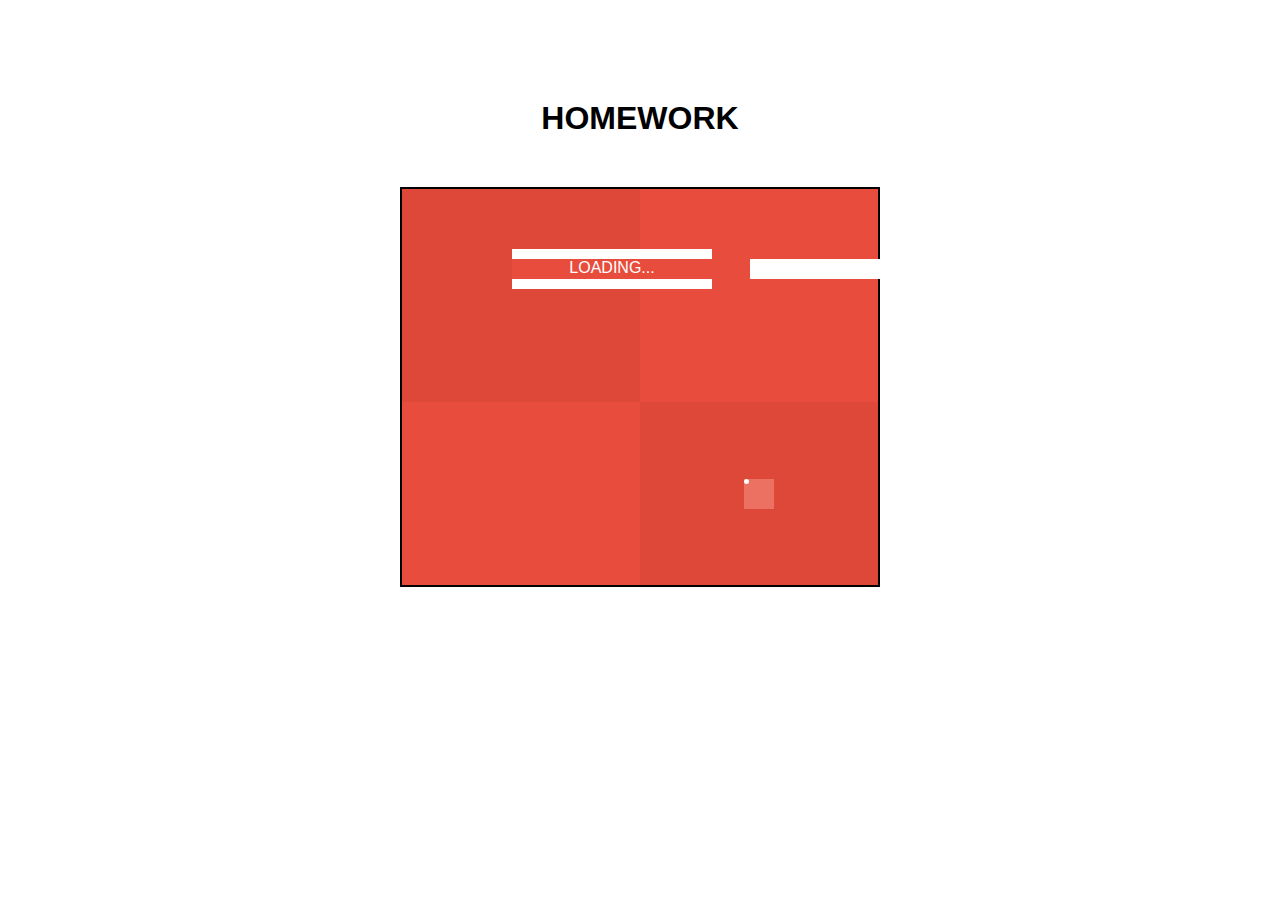
<file: Homework - Animations/index.html>
<!DOCTYPE html>
<html lang="en">
  <head>
    <meta charset="UTF-8" />
    <meta name="viewport" content="width=device-width, initial-scale=1.0" />
    <title>Animations</title>
    <link rel="stylesheet" href="app.css" />
  </head>
  <body>
    <main>
      <section class="homework">
        <div><h1>HOMEWORK</h1></div>
        <div class="animation">
          <div class="loading-one">
            <div class="loading-bar-one"></div>
            <div class="text-one">LOADING...</div>
          </div>
          <div class="loading-two">
            <div class="loading-bar-two"></div>
            <div class="text-two">LOADING...</div>
          </div>
          <div class="loading-two"></div>
          <div class="loading-one1">
            <div class="square">
              <div class="moving-circle"></div>
            </div>
          </div>
        </div>
      </section>
    </main>
  </body>
</html>
</file>
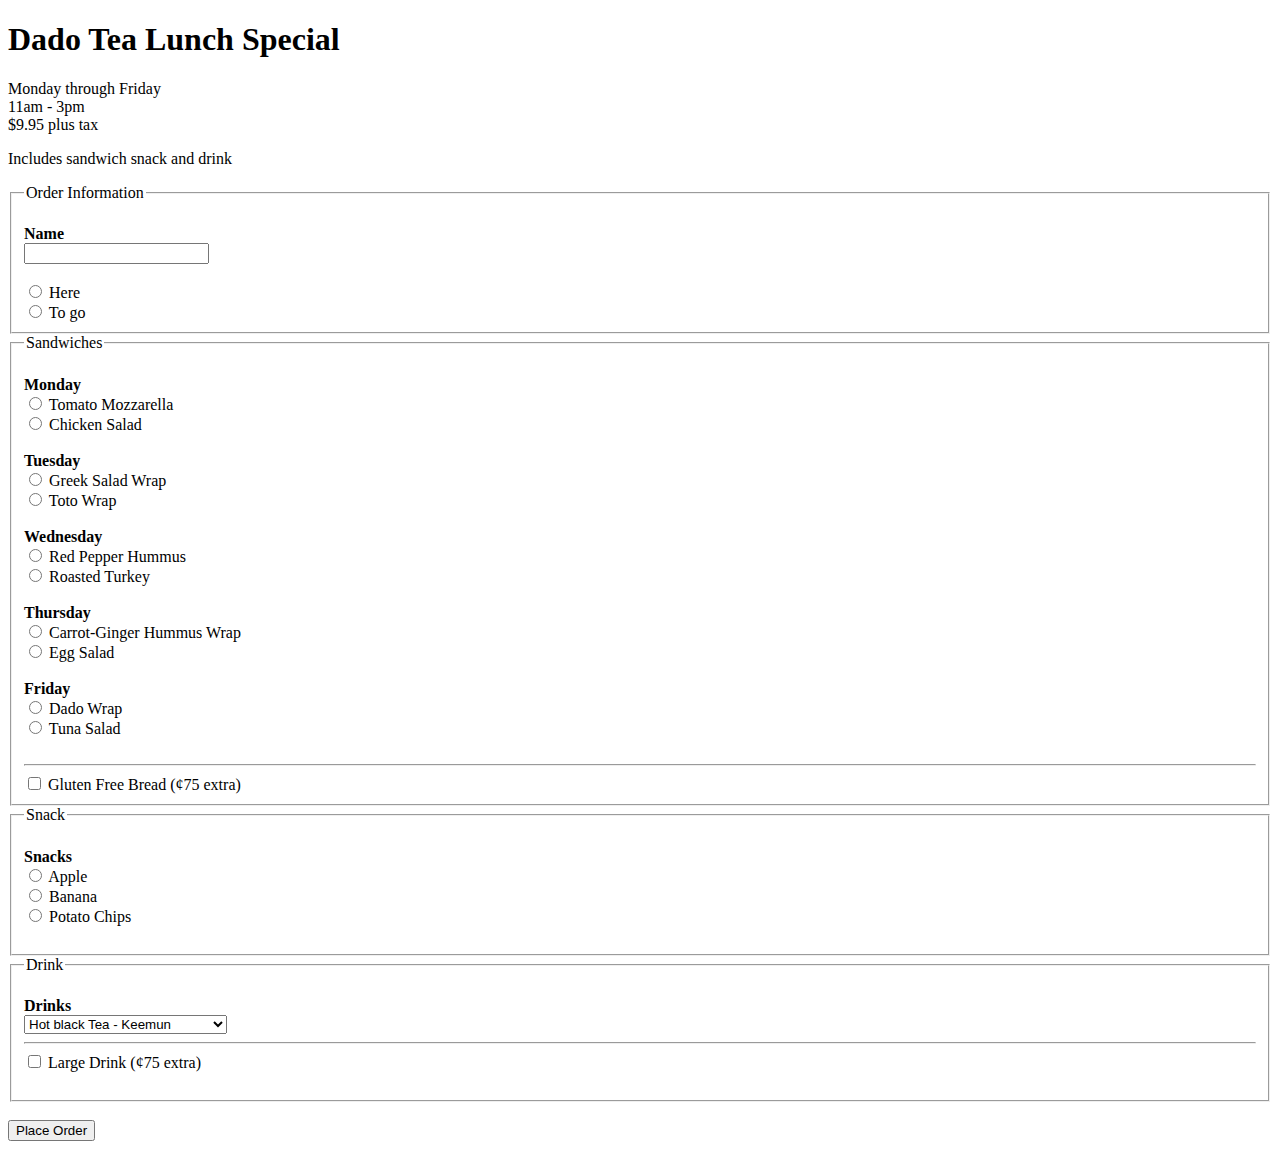
<file: Homework - Forms/index.html>
<!DOCTYPE html>
<html lang="en">
  <head>
    <meta charset="UTF-8" />
    <meta name="viewport" content="width=device-width, initial-scale=1.0" />
    <title>Food Menu</title>
  </head>
  <body>
    <header>
      <h1>Dado Tea Lunch Special</h1>
    </header>
    <main>
      <section>
        <p>
          Monday through Friday
          <br />
          11am - 3pm
          <br />
          $9.95 plus tax
        </p>

        <p>Includes sandwich snack and drink</p>
      </section>
      <section>
        <form action="#">
          <fieldset>
            <legend>Order Information</legend>
            <br />
            <label for="name"><strong>Name</strong></label>
            <br />
            <input type="text" name="name" id="name" />
            <br /><br />
            <input type="radio" name="name" value="here" id="here" />
            <label for="here">Here</label>
            <br />
            <input type="radio" name="name" value="togo" id="togo" />
            <label for="togo">To go</label>
          </fieldset>

          <fieldset>
            <legend>Sandwiches</legend>
            <br />
            <label for="monday"><strong>Monday</strong></label>
            <br />
            <input
              type="radio"
              name="monday"
              value="mozzarella"
              id="mozzarella"
            />
            <label for="mozzarella">Tomato Mozzarella</label>
            <br />
            <input type="radio" name="monday" value="chicken" id="chicken" />
            <label for="chicken">Chicken Salad</label>
            <br /><br />

            <label for="tuesday"><strong>Tuesday</strong></label>
            <br />
            <input
              type="radio"
              name="tuesday"
              value="greekwrap"
              id="greekwrap"
            />
            <label for="greekwrap">Greek Salad Wrap</label>
            <br />
            <input type="radio" name="tuesday" value="toto" id="toto" />
            <label for="toto">Toto Wrap</label>
            <br /><br />

            <label for="wednesday"><strong>Wednesday</strong></label>
            <br />
            <input type="radio" name="wednesday" value="hummus" id="hummus" />
            <label for="hummus">Red Pepper Hummus</label>
            <br />
            <input type="radio" name="wednesday" value="turkey" id="turkey" />
            <label for="turkey">Roasted Turkey</label>
            <br /><br />

            <label for="thursday"><strong>Thursday</strong></label>
            <br />
            <input
              type="radio"
              name="thursday"
              value="hummuswrap"
              id="hummuswrap"
            />
            <label for="hummuswrap">Carrot-Ginger Hummus Wrap</label>
            <br />
            <input
              type="radio"
              name="thursday"
              value="eggsalad"
              id="eggsalad"
            />
            <label for="eggsalad">Egg Salad</label>
            <br /><br />

            <label for="friday"><strong>Friday</strong></label>
            <br />
            <input type="radio" name="friday" value="dadowrap" id="dadowrap" />
            <label for="dadowrap">Dado Wrap</label>
            <br />
            <input
              type="radio"
              name="friday"
              value="tunasalad"
              id="tunasalad"
            />
            <label for="tunasalad">Tuna Salad</label>
            <br /><br />
            <hr />
            <input type="checkbox" name="bread" value="bread" id="bread" />
            <label for="bread">Gluten Free Bread (¢75 extra)</label>
          </fieldset>

          <fieldset>
            <legend>Snack</legend>
            <br />
            <label for="snacks"><strong>Snacks</strong></label>
            <br />
            <input type="radio" name="snacks" value="apple" id="apple" />
            <label for="apple">Apple</label>
            <br />
            <input type="radio" name="snacks" value="banana" id="banana" />
            <label for="banana">Banana</label>
            <br />
            <input type="radio" name="snacks" value="chips" id="chips" />
            <label for="chips">Potato Chips</label>
            <br /><br />
          </fieldset>

          <fieldset>
            <legend>Drink</legend>
            <br />
            <label for="drinks"><strong>Drinks</strong></label>
            <br />
            <select name="drinks" id="drinks">
              <option value="keemun" selected>Hot black Tea - Keemun</option>
              <option value="coffee">Coffee or Iced Coffee</option>
              <option value="peppermint">Organic Peppermint</option>
              <option value="greentea">Hot or Iced Sencha Green Tea</option>
              <option value="blacktea">Hot or Iced Keemun Black Tea</option>
            </select>
            <br />
            <hr />
            <input type="checkbox" name="large" value="large" id="large" />
            <label for="large">Large Drink (¢75 extra)</label>
            <br /><br />
          </fieldset>
          <br />
          <button type="submit">Place Order</button>
        </form>
      </section>
    </main>
  </body>
</html>
</file>
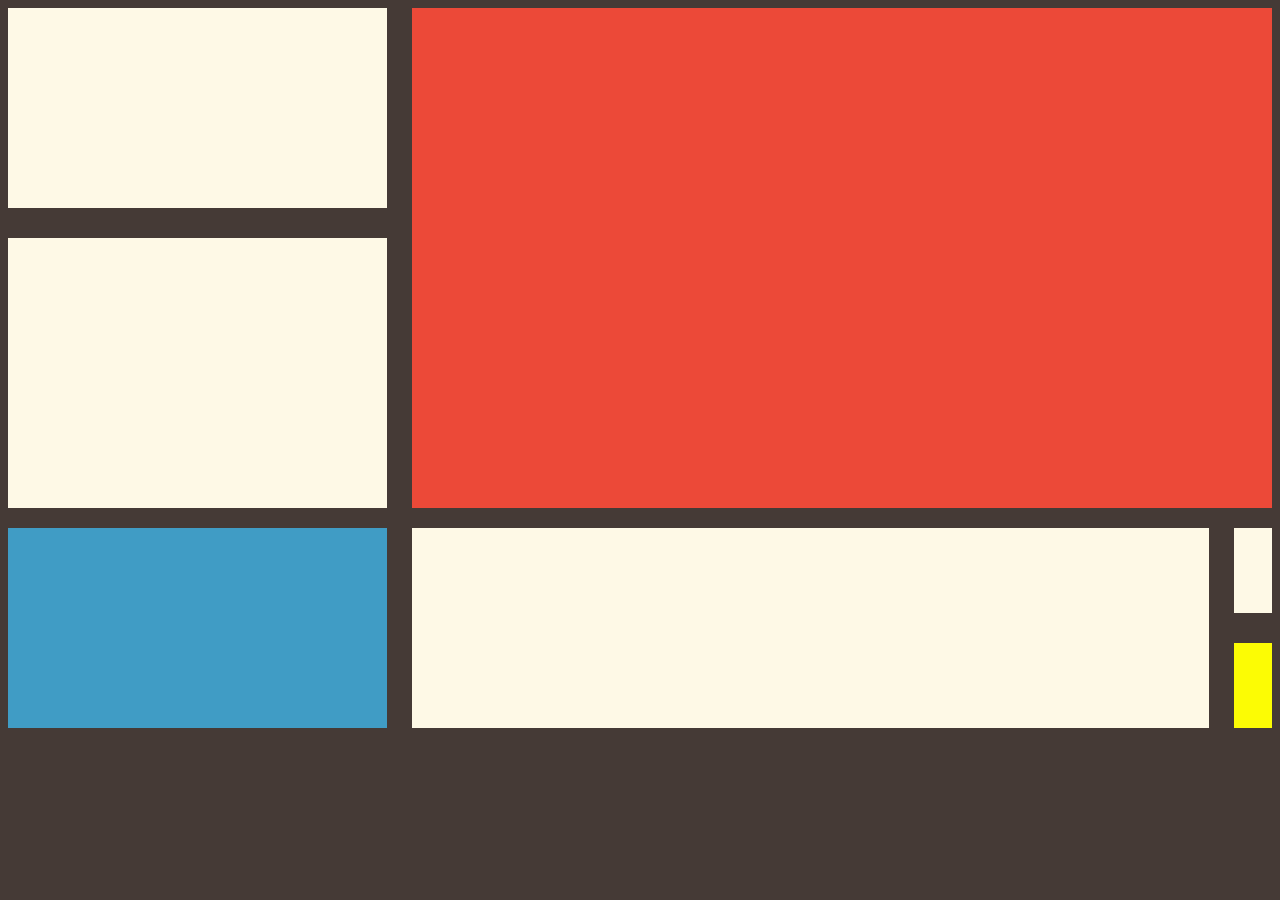
<file: Homework - Positioning/index.html>
<!DOCTYPE html>
<html lang="en">
  <head>
    <meta charset="UTF-8" />
    <meta name="viewport" content="width=device-width, initial-scale=1.0" />
    <title>Exercise</title>
    <link rel="stylesheet" href="app.css" />
  </head>
  <body>
    <div class="div_one"></div>
    <div class="div_two"></div>
    <div class="div_three"></div>
    <div class="div_four"></div>
    <div class="div_five"></div>
    <div class="div_six"></div>
    <div class="div_seven"></div>
    <!-- <header>HEADER</header>
    <nav>NAVIGATION</nav>
    <main>
      <aside class="menu">MENU</aside>
      <section class="content">CONTENT</section>
    </main>
    <footer>FOOTER</footer> -->
  </body>
</html>
</file>
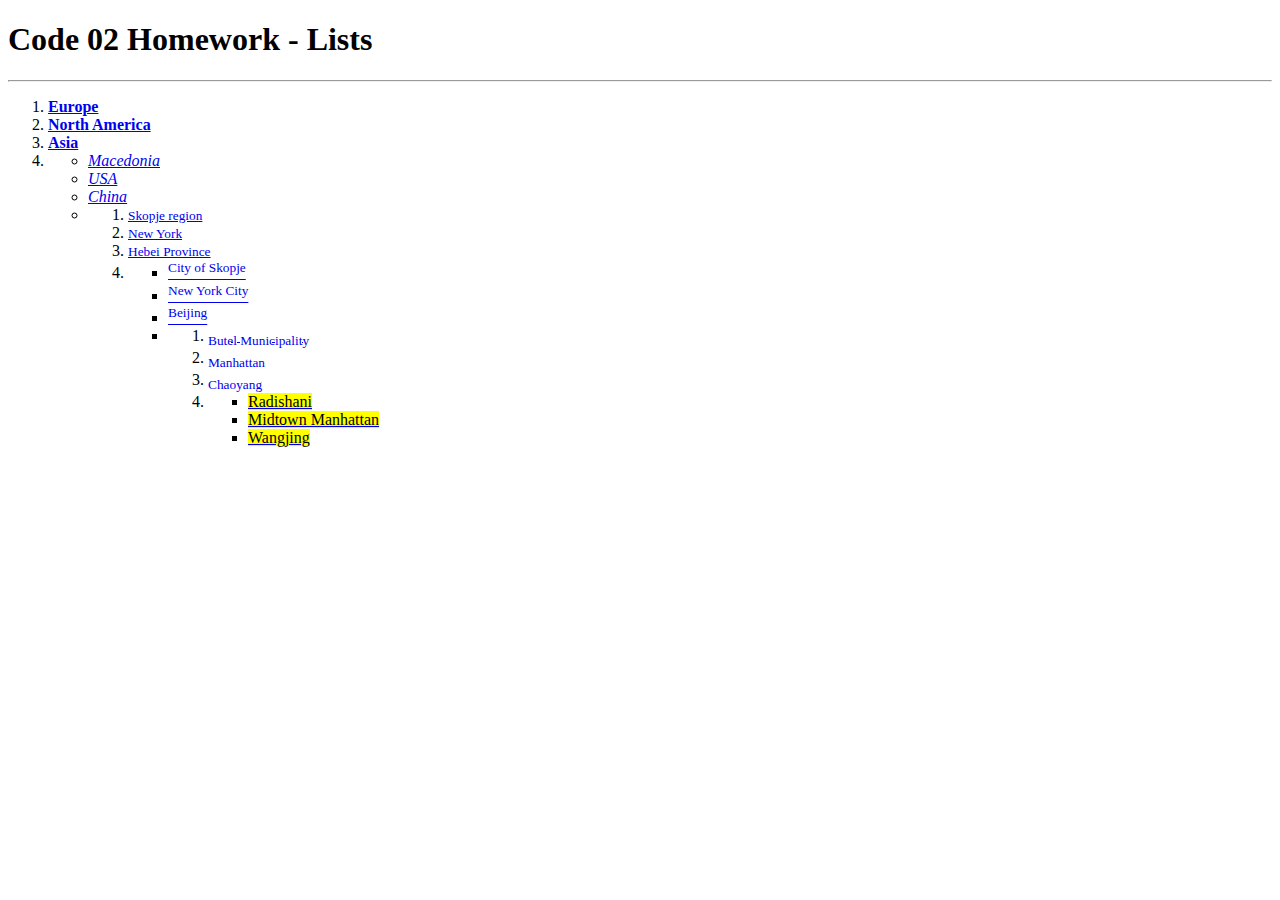
<file: Homework - Lists/Class-02-Homework.html>
<!DOCTYPE html>
<html lang="en">
<head>
    <meta charset="UTF-8">
    <meta name="viewport" content="width=device-width, initial-scale=1.0">
    <title>Code02 Homework</title>
</head>
<body>
    <h1>Code 02 Homework - Lists</h1>
   <hr>
    <ol>
        <li><a href="https://en.wikipedia.org/wiki/Europe"><strong>Europe</strong></a></li>
        <li><a href="https://en.wikipedia.org/wiki/North_America"><strong>North America</strong></a></li>
        <li><a href="https://en.wikipedia.org/wiki/Asia"><strong>Asia</strong></a></li>
        <li>
            <ul>
                <li><a href="https://en.wikipedia.org/wiki/North_Macedonia"><em>Macedonia</em></a></li>
                <li><a href="https://en.wikipedia.org/wiki/United_States"><em>USA</em></a></li>
                <li><a href="https://en.wikipedia.org/wiki/China"><em>China</em></a></li>
                <li>
                    <ol>
                        <li><a href="https://en.wikipedia.org/wiki/Skopje_Statistical_Region"><small>Skopje region</small></a></li>
                        <li><a href="https://en.wikipedia.org/wiki/New_York_(state)"><small>New York</small></a></li>
                        <li><a href="https://en.wikipedia.org/wiki/Hebei"><small>Hebei Province</small></a></li>
                        <li>
                            <ul>
                                <li><a href="https://en.wikipedia.org/wiki/Skopje"><sup>City of Skopje</sup></a></li>
                                <li><a href="https://en.wikipedia.org/wiki/New_York_City"><sup>New York City</sup></a></li>
                                <li><a href="https://en.wikipedia.org/wiki/Beijing"><sup>Beijing</sup></a></li>
                                <li>
                                    <ol>
                                        <li><a href="https://en.wikipedia.org/wiki/Butel_Municipality"><sub>Butel Municipality                                        </sub></a></li>
                                        <li><a href="https://en.wikipedia.org/wiki/Manhattan"><sub>Manhattan</sub></a></li>
                                        <li><a href="https://en.wikipedia.org/wiki/Chaoyang,_Beijing"><sub>Chaoyang</sub></a></li>
                                        <li>
                                            <ul>
                                                <li><a href="https://mk.wikipedia.org/wiki/%D0%A0%D0%B0%D0%B4%D0%B8%D1%88%D0%B0%D0%BD%D0%B8"><mark>Radishani</mark></a></li>
                                                <li><a href="https://en.wikipedia.org/wiki/Midtown_Manhattan"><mark>Midtown Manhattan</mark>
                                                </a></li>
                                                <li><a href="https://en.wikipedia.org/wiki/Wangjing_(Beijing)"><mark>Wangjing</mark></a></li>
                                            </ul>
                                        </li>
                                    </ol>
                                </li>
                            </ul>
                        </li>
                    </ol>
                </li>
            </ul>
        </li>
    </ol>    
</body>
</html>
</file>
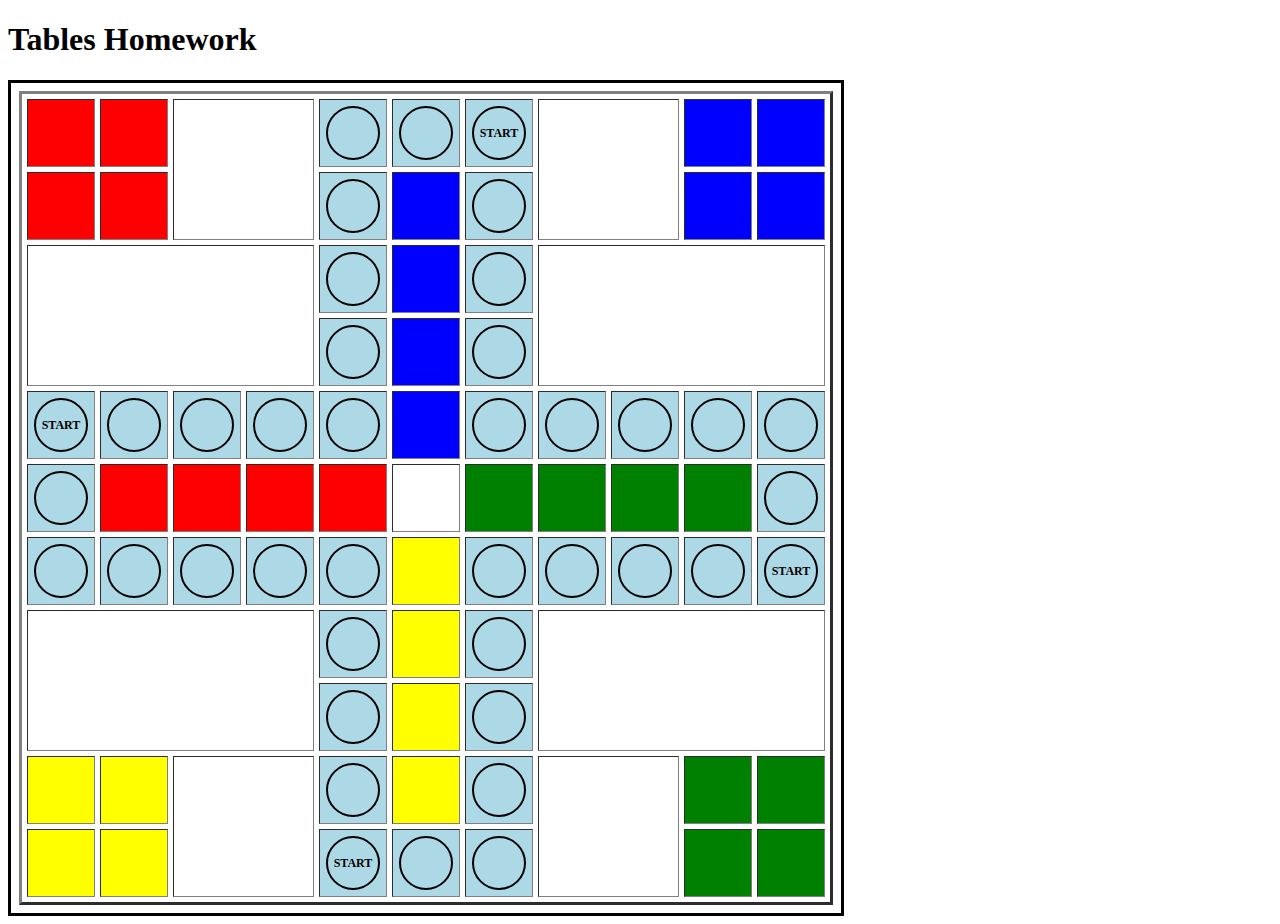
<file: Homework - Tables/index2.html>
<!DOCTYPE html>
<html lang="en">
  <head>
    <meta charset="UTF-8" />
    <link rel="stylesheet" href="index.css" />
    <meta name="viewport" content="width=device-width, initial-scale=1.0" />

    <title>Tables Homework</title>
  </head>
  <body>
    <header>
      <h1>Tables Homework</h1>
    </header>
    <main>
      <div class="border">
        <table border="3" cellpadding="5" cellspacing="5">
          <thead></thead>
          <tbody>
            <tr>
              <td class="red"></td>
              <td class="red"></td>
              <td rowspan="2" colspan="2"></td>
              <td class="aqua"><strong class="circle"></strong></td>
              <td class="aqua"><strong class="circle"></strong></td>
              <td class="aqua"><strong class="circle">START</strong></td>
              <td rowspan="2" colspan="2"></td>
              <td class="blue"></td>
              <td class="blue"></td>
            </tr>
            <tr>
              <td class="red"></td>
              <td class="red"></td>
              <td class="aqua"><strong class="circle"></strong></td>
              <td class="blue"></td>
              <td class="aqua"><strong class="circle"></strong></td>
              <td class="blue"></td>
              <td class="blue"></td>
            </tr>
            <tr>
              <td rowspan="2" colspan="4"></td>
              <td class="aqua"><strong class="circle"></strong></td>
              <td class="blue"></td>
              <td class="aqua"><strong class="circle"></strong></td>
              <td rowspan="2" colspan="4"></td>
            </tr>
            <tr>
              <td class="aqua"><strong class="circle"></strong></td>
              <td class="blue"></td>
              <td class="aqua"><strong class="circle"></strong></td>
            </tr>
            <tr>
              <td class="aqua"><strong class="circle">START</strong></td>
              <td class="aqua"><strong class="circle"></strong></td>
              <td class="aqua"><strong class="circle"></strong></td>
              <td class="aqua"><strong class="circle"></strong></td>
              <td class="aqua"><strong class="circle"></strong></td>
              <td class="blue"></td>
              <td class="aqua"><strong class="circle"></strong></td>
              <td class="aqua"><strong class="circle"></strong></td>
              <td class="aqua"><strong class="circle"></strong></td>
              <td class="aqua"><strong class="circle"></strong></td>
              <td class="aqua"><strong class="circle"></strong></td>
            </tr>
            <tr>
              <td class="aqua"><strong class="circle"></strong></td>
              <td class="red"></td>
              <td class="red"></td>
              <td class="red"></td>
              <td class="red"></td>
              <td></td>
              <td class="green"></td>
              <td class="green"></td>
              <td class="green"></td>
              <td class="green"></td>
              <td class="aqua"><strong class="circle"></strong></td>
            </tr>
            <tr>
              <td class="aqua"><strong class="circle"></strong></td>
              <td class="aqua"><strong class="circle"></strong></td>
              <td class="aqua"><strong class="circle"></strong></td>
              <td class="aqua"><strong class="circle"></strong></td>
              <td class="aqua"><strong class="circle"></strong></td>
              <td class="yellow"></td>
              <td class="aqua"><strong class="circle"></strong></td>
              <td class="aqua"><strong class="circle"></strong></td>
              <td class="aqua"><strong class="circle"></strong></td>
              <td class="aqua"><strong class="circle"></strong></td>
              <td class="aqua"><strong class="circle">START</strong></td>
            </tr>
            <tr>
              <td rowspan="2" colspan="4"></td>
              <td class="aqua"><strong class="circle"></strong></td>
              <td class="yellow"></td>
              <td class="aqua"><strong class="circle"></strong></td>
              <td rowspan="2" colspan="4"></td>
            </tr>
            <tr>
              <td class="aqua"><strong class="circle"></strong></td>
              <td class="yellow"></td>
              <td class="aqua"><strong class="circle"></strong></td>
            </tr>
            <tr>
              <td class="yellow"></td>
              <td class="yellow"></td>
              <td rowspan="2" colspan="2"></td>
              <td class="aqua"><strong class="circle"></strong></td>
              <td class="yellow"></td>
              <td class="aqua"><strong class="circle"></strong></td>
              <td rowspan="2" colspan="2"></td>
              <td class="green"></td>
              <td class="green"></td>
            </tr>
            <tr>
              <td class="yellow"></td>
              <td class="yellow"></td>
              <td class="aqua"><strong class="circle">START</strong></td>
              <td class="aqua"><strong class="circle"></strong></td>
              <td class="aqua"><strong class="circle"></strong></td>
              <td class="green"></td>
              <td class="green"></td>
            </tr>
          </tbody>
        </table>
      </div>
    </main>
  </body>
</html>
</file>
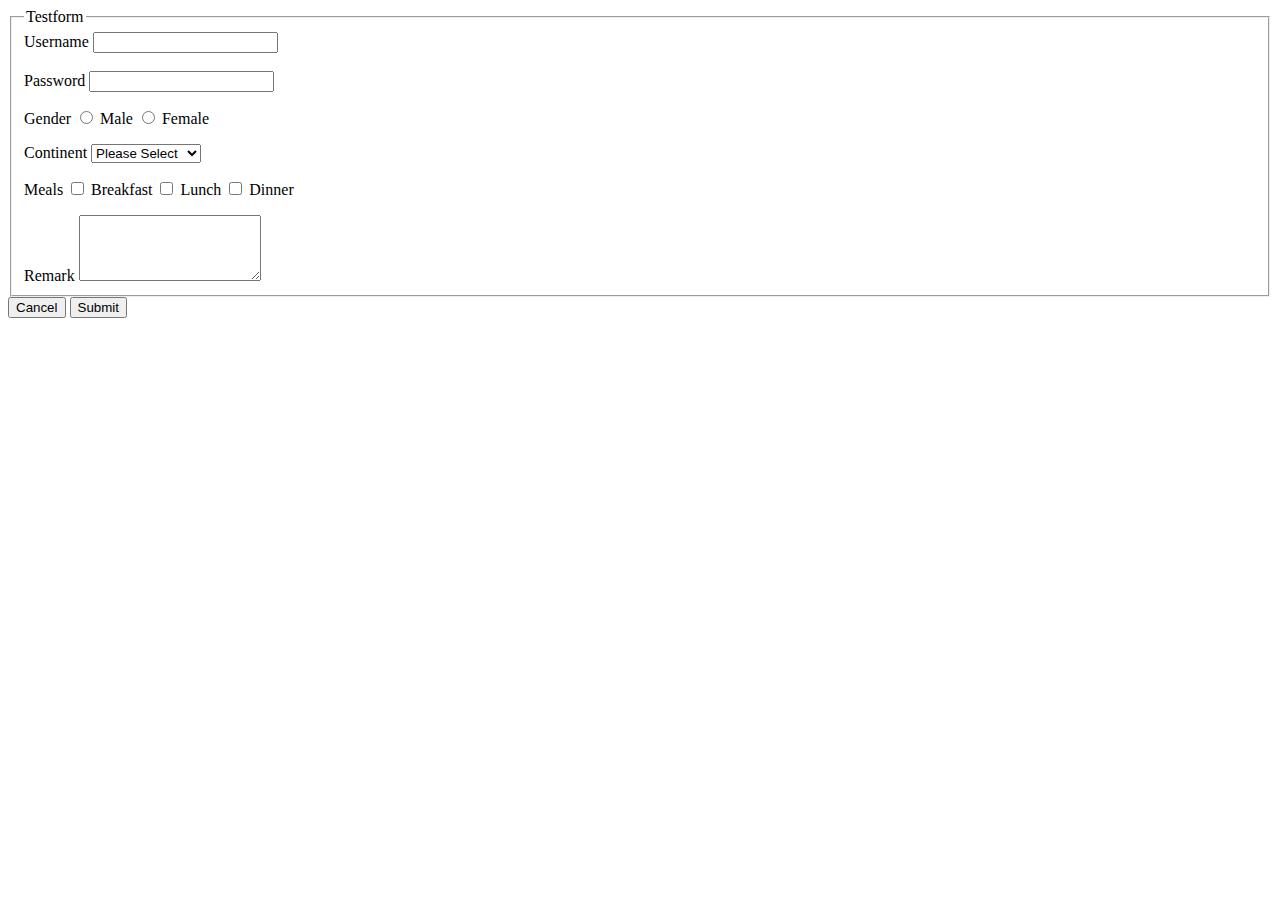
<file: Homework - Testform/index (2).html>
<!DOCTYPE html>
<html lang="en">
  <head>
    <meta charset="UTF-8" />
    <meta name="viewport" content="width=device-width, initial-scale=1.0" />
    <title>Testform</title>
  </head>
  <body>
    <form action="">
      <fieldset>
        <legend>Testform</legend>
        <label for="username">Username</label>
        <input type="text" name="username" id="username" />
        <br />
        <br />
        <label for="password">Password</label>
        <input type="password" name="password" id="password" />
        <br />
        <p>
          Gender
          <input type="radio" name="gender" value="male" id="male" />
          <label for="male">Male</label>
          <input type="radio" name="gender" value="female" id="female" />
          <label for="female">Female</label>
        </p>
        <label for="continent">Continent</label>
        <select name="continent" id="continentces">
          <option value="" disabled selected>Please Select</option>
          <option value="africa">Africa</option>
          <option value="europe">Europe</option>
          <option value="southamerica">South America</option>
          <option value="northamerica">North America</option>
          <option value="australia">Australia</option>
          <option value="antartica">Antartica</option>
          <option value="asia">Asia</option>
        </select>
        <p>
          Meals
          <input
            type="checkbox"
            name="meals"
            value="breakfast"
            id="breakfast"
          />
          <label for="breakfast">Breakfast</label>
          <input type="checkbox" name="meals" value="lunch" id="lunch" />
          <label for="breakfast">Lunch</label>
          <input type="checkbox" name="meals" value="dinner" id="dinner" />
          <label for="dinner">Dinner</label>
        </p>
        <label for="comment">Remark</label>
        <textarea name="comment" id="comment" cols="20" rows="4"></textarea>
      </fieldset>

      <button type="reset">Cancel</button>
      <button type="submit">Submit</button>
    </form>
  </body>
</html>
</file>
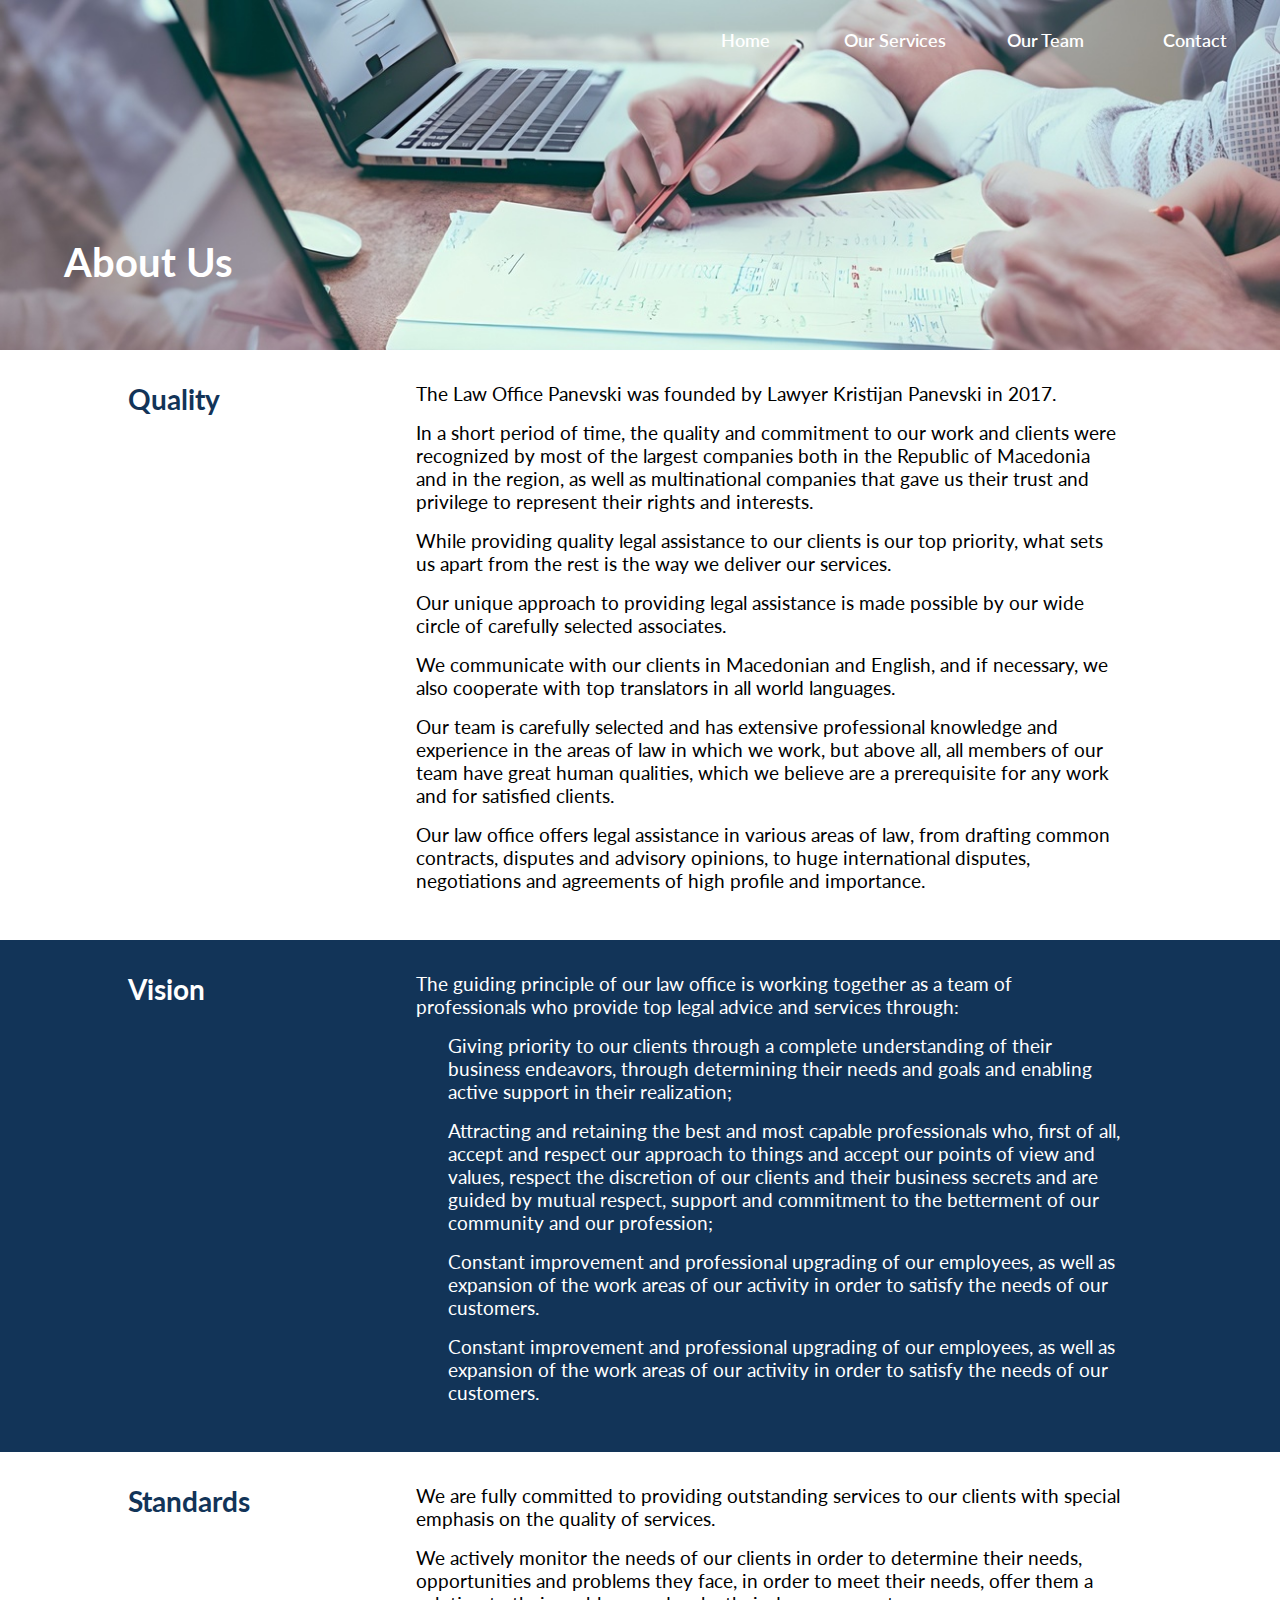
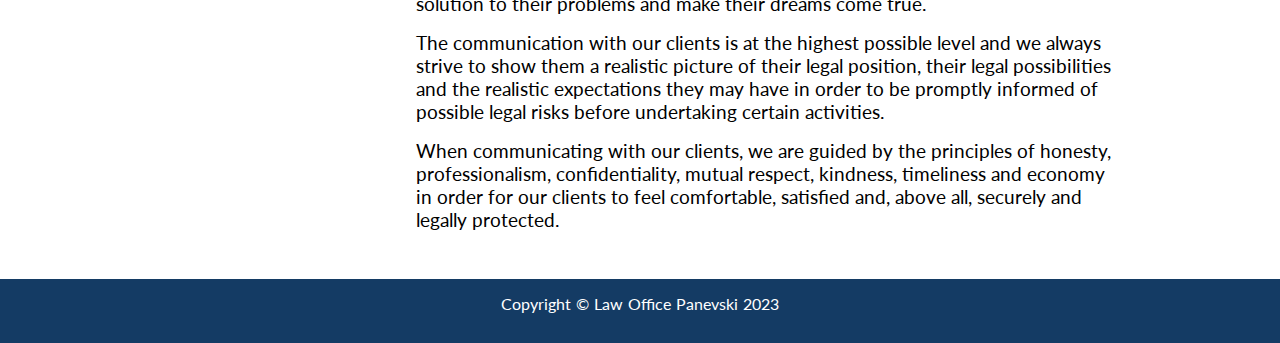
<file: Homework - Website/src/aboutUs.html>
<!DOCTYPE html>
<html lang="en">
  <head>
    <meta charset="UTF-8" />
    <meta name="viewport" content="width=device-width, initial-scale=1.0" />
    <title>About Us</title>
    <link rel="stylesheet" href="aboutUs.css" />
  </head>
  <body>
    <header class="home-header">
      <a name="top"></a>
      <nav>
        <ul>
          <p><a href="..//index.html">Home</a></p>
          <p><a href="ourServices.html">Our Services</a></p>
          <p><a href="ourTeam.html">Our Team</a></p>
          <p><a href="contact.html">Contact</a></p>
        </ul>
      </nav>
    </header>
    <main>
      <section>
        <div><h1 class="h1-header">About Us</h1></div>
      </section>
      <section class="aboutUs-about-us">
        <div class="contentHeadlineWhite"><h3>Quality</h3></div>
        <div class="aboutUs-content">
          <p>
            The Law Office Panevski was founded by Lawyer Kristijan Panevski in
            2017.
          </p>
          <p>
            In a short period of time, the quality and commitment to our work
            and clients were recognized by most of the largest companies both in
            the Republic of Macedonia and in the region, as well as
            multinational companies that gave us their trust and privilege to
            represent their rights and interests.
          </p>
          <p>
            While providing quality legal assistance to our clients is our top
            priority, what sets us apart from the rest is the way we deliver our
            services.
          </p>
          <p>
            Our unique approach to providing legal assistance is made possible
            by our wide circle of carefully selected associates.
          </p>
          <p>
            We communicate with our clients in Macedonian and English, and if
            necessary, we also cooperate with top translators in all world
            languages.
          </p>
          <p>
            Our team is carefully selected and has extensive professional
            knowledge and experience in the areas of law in which we work, but
            above all, all members of our team have great human qualities, which
            we believe are a prerequisite for any work and for satisfied
            clients.
          </p>
          <p>
            Our law office offers legal assistance in various areas of law, from
            drafting common contracts, disputes and advisory opinions, to huge
            international disputes, negotiations and agreements of high profile
            and importance.
          </p>
        </div>
      </section>
      <section class="aboutUs-about-us">
        <div class="contentHeadlineBlue"><h3>Vision</h3></div>
        <div class="aboutUs-content-vision">
          <p>
            The guiding principle of our law office is working together as a
            team of professionals who provide top legal advice and services
            through:
          </p>
          <div class="vision-nested-p">
            <p>
              Giving priority to our clients through a complete understanding of
              their business endeavors, through determining their needs and
              goals and enabling active support in their realization;
            </p>
            <p>
              Attracting and retaining the best and most capable professionals
              who, first of all, accept and respect our approach to things and
              accept our points of view and values, respect the discretion of
              our clients and their business secrets and are guided by mutual
              respect, support and commitment to the betterment of our community
              and our profession;
            </p>
            <p>
              Constant improvement and professional upgrading of our employees,
              as well as expansion of the work areas of our activity in order to
              satisfy the needs of our customers.
            </p>
            <p>
              Constant improvement and professional upgrading of our employees,
              as well as expansion of the work areas of our activity in order to
              satisfy the needs of our customers.
            </p>
          </div>
        </div>
      </section>
      <section class="aboutUs-about-us">
        <div class="contentHeadlineWhite"><h3>Standards</h3></div>
        <div class="aboutUs-content">
          <p>
            We are fully committed to providing outstanding services to our
            clients with special emphasis on the quality of services.
          </p>
          <p>
            We actively monitor the needs of our clients in order to determine
            their needs, opportunities and problems they face, in order to meet
            their needs, offer them a solution to their problems and make their
            dreams come true.
          </p>
          <p>
            The communication with our clients is at the highest possible level
            and we always strive to show them a realistic picture of their legal
            position, their legal possibilities and the realistic expectations
            they may have in order to be promptly informed of possible legal
            risks before undertaking certain activities.
          </p>
          <p>
            When communicating with our clients, we are guided by the principles
            of honesty, professionalism, confidentiality, mutual respect,
            kindness, timeliness and economy in order for our clients to feel
            comfortable, satisfied and, above all, securely and legally
            protected.
          </p>
        </div>
      </section>
    </main>
    <footer class="footer">
      <p>Copyright © Law Office Panevski 2023</p>
    </footer>
  </body>
</html>
</file>
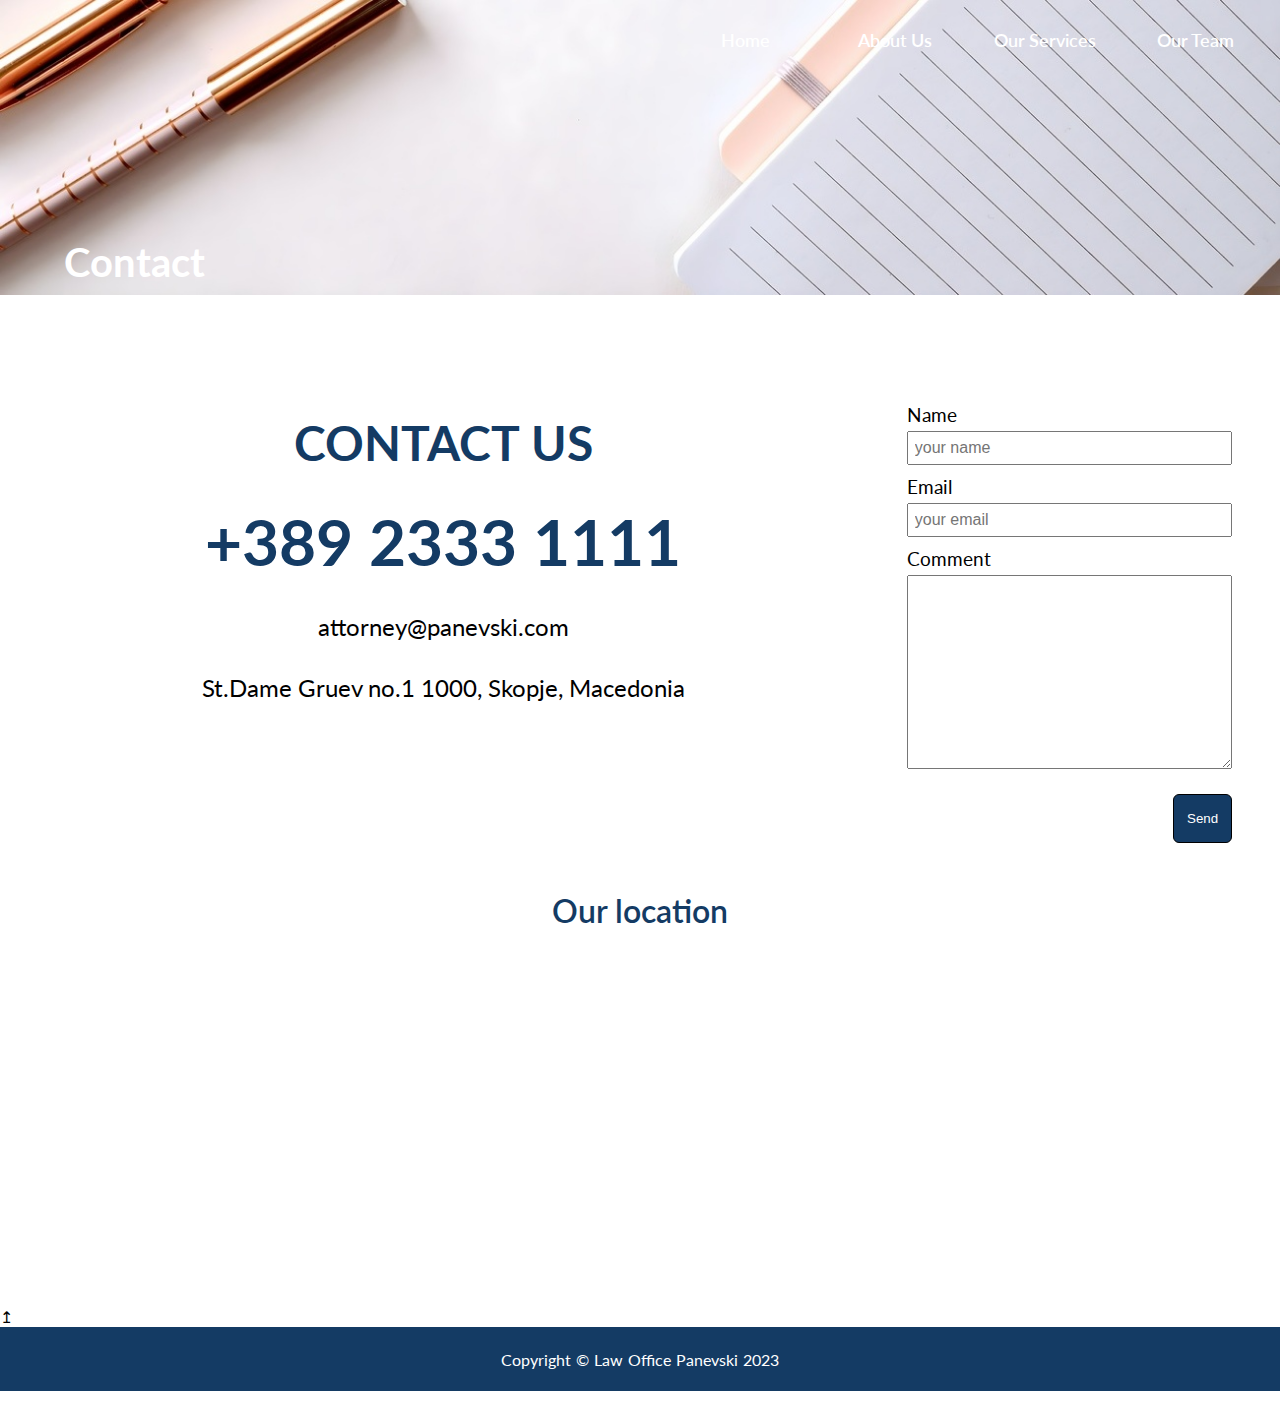
<file: Homework - Website/src/contact.html>
<!DOCTYPE html>
<html lang="en">
  <head>
    <meta charset="UTF-8" />
    <meta name="viewport" content="width=device-width, initial-scale=1.0" />
    <title>Contact</title>
    <link rel="stylesheet" href="contact.css" />
  </head>
  <body>
    <header class="home-header">
      <a name="top"></a>
      <nav>
        <ul>
          <p><a href="..//index.html">Home</a></p>
          <p><a href="aboutUs.html">About Us</a></p>
          <p><a href="ourServices.html">Our Services</a></p>
          <p><a href="ourTeam.html">Our Team</a></p>
        </ul>
      </nav>
    </header>
    <main>
      <section>
        <div><h1 class="h1-header">Contact</h1></div>
      </section>
      <section class="ourTeam-description"></section>
      <section class="contact-container">
        <div class="contact-details">
          <h2>CONTACT US</h2>
          <h3>+389 2333 1111</h3>
          <p>
            <a href="mailto:attorney@panevski.com">attorney@panevski.com</a>
          </p>
          <p>St.Dame Gruev no.1 1000, Skopje, Macedonia</p>
        </div>
        <form class="contact-form" action="#">
          <div class="form-group">
            <label for="name">Name</label>
            <input
              type="text"
              id="name"
              name="name"
              placeholder="your name"
              class="form-control"
            />
          </div>
          <div class="form-group">
            <label for="email">Email</label>
            <input
              type="email"
              id="email"
              name="email"
              placeholder="your email"
              class="form-control"
            />
          </div>
          <div class="form-group">
            <label for="comment">Comment</label>
            <textarea
              name="comment"
              id="comment"
              cols="30"
              rows="10"
              class="form-control"
            ></textarea>
          </div>
          <div class="form-controls">
            <button type="submit">Send</button>
          </div>
        </form>
      </section>
      <section class="home-location">
        <map
          ><p>Our location</p>
          <iframe
            src="https://www.google.com/maps/embed?pb=!1m18!1m12!1m3!1d741.2625956599248!2d21.439066130801315!3d41.99919426126646!2m3!1f0!2f0!3f0!3m2!1i1024!2i768!4f13.1!3m3!1m2!1s0x135415b00016df31%3A0x107e7c1141665b3c!2z0KLRgNCz0L7QstGB0LrQuCDRhtC10L3RgtCw0YAg4oCe0JzQsNCy0YDQvtCy0LrQsOKAnA!5e0!3m2!1smk!2smk!4v1701361012630!5m2!1smk!2smk"
            width="1200"
            height="350"
            style="border: 0"
            allowfullscreen=""
            loading="lazy"
            referrerpolicy="no-referrer-when-downgrade"
          ></iframe>
        </map>
      </section>
      <a href="#top" id="myBtn">&#8613;</a>
    </main>
    <footer class="footer">
      <p>Copyright © Law Office Panevski 2023</p>
    </footer>
  </body>
</html>
</file>
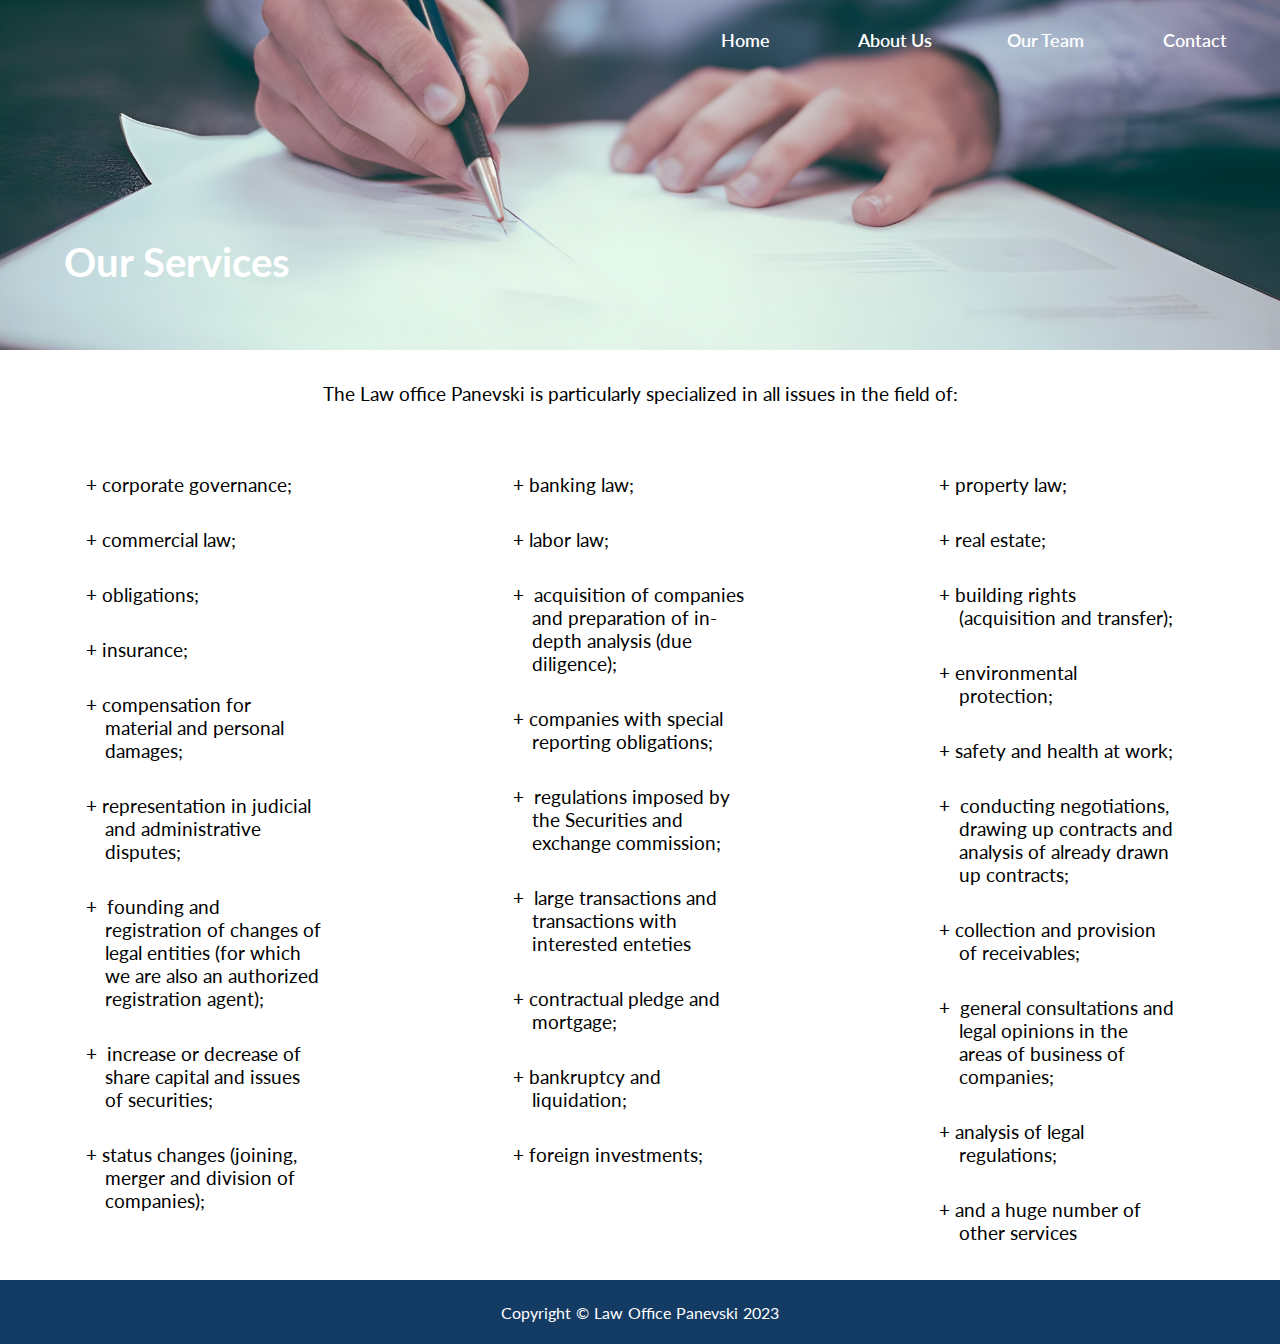
<file: Homework - Website/src/ourServices.html>
<!DOCTYPE html>
<html lang="en">
  <head>
    <meta charset="UTF-8" />
    <meta name="viewport" content="width=device-width, initial-scale=1.0" />
    <title>About Us</title>
    <link rel="stylesheet" href="ourServices.css" />
  </head>
  <body>
    <header class="home-header">
      <a name="top"></a>
      <nav>
        <ul>
          <p><a href="..//index.html">Home</a></p>
          <p><a href="aboutUs.html">About Us</a></p>
          <p><a href="ourTeam.html">Our Team</a></p>
          <p><a href="contact.html">Contact</a></p>
        </ul>
      </nav>
    </header>
    <main>
      <section>
        <div><h1 class="h1-header">Our Services</h1></div>
      </section>
      <section class="ourServices-description">
        <p>
          The Law office Panevski is particularly specialized in all issues in
          the field of:
        </p>
      </section>
      <section class="ourServices-content">
        <div class="ourSevices-content-bulletpoints">
          <ul>
            <li>corporate governance;</li>
            <li>commercial law;</li>
            <li>obligations;</li>
            <li>insurance;</li>
            <li>compensation for material and personal damages;</li>
            <li>representation in judicial and administrative disputes;</li>
            <li>
              founding and registration of changes of legal entities (for which
              we are also an authorized registration agent);
            </li>
            <li>
              increase or decrease of share capital and issues of securities;
            </li>
            <li>status changes (joining, merger and division of companies);</li>
          </ul>
        </div>
        <div class="ourSevices-content-bulletpoints">
          <ul>
            <li>banking law;</li>
            <li>labor law;</li>
            <li>
              acquisition of companies and preparation of in-depth analysis (due
              diligence);
            </li>
            <li>companies with special reporting obligations;</li>
            <li>
              regulations imposed by the Securities and exchange commission;
            </li>
            <li>
              large transactions and transactions with interested enteties
            </li>
            <li>contractual pledge and mortgage;</li>
            <li>bankruptcy and liquidation;</li>
            <li>foreign investments;</li>
          </ul>
        </div>
        <div class="ourSevices-content-bulletpoints">
          <ul>
            <li>property law;</li>
            <li>real estate;</li>
            <li>building rights (acquisition and transfer);</li>
            <li>environmental protection;</li>
            <li>safety and health at work;</li>
            <li>
              conducting negotiations, drawing up contracts and analysis of
              already drawn up contracts;
            </li>
            <li>collection and provision of receivables;</li>
            <li>
              general consultations and legal opinions in the areas of business
              of companies;
            </li>
            <li>analysis of legal regulations;</li>
            <li>and a huge number of other services</li>
          </ul>
        </div>
      </section>
    </main>
    <footer class="footer">
      <p>Copyright © Law Office Panevski 2023</p>
    </footer>
  </body>
</html>
</file>
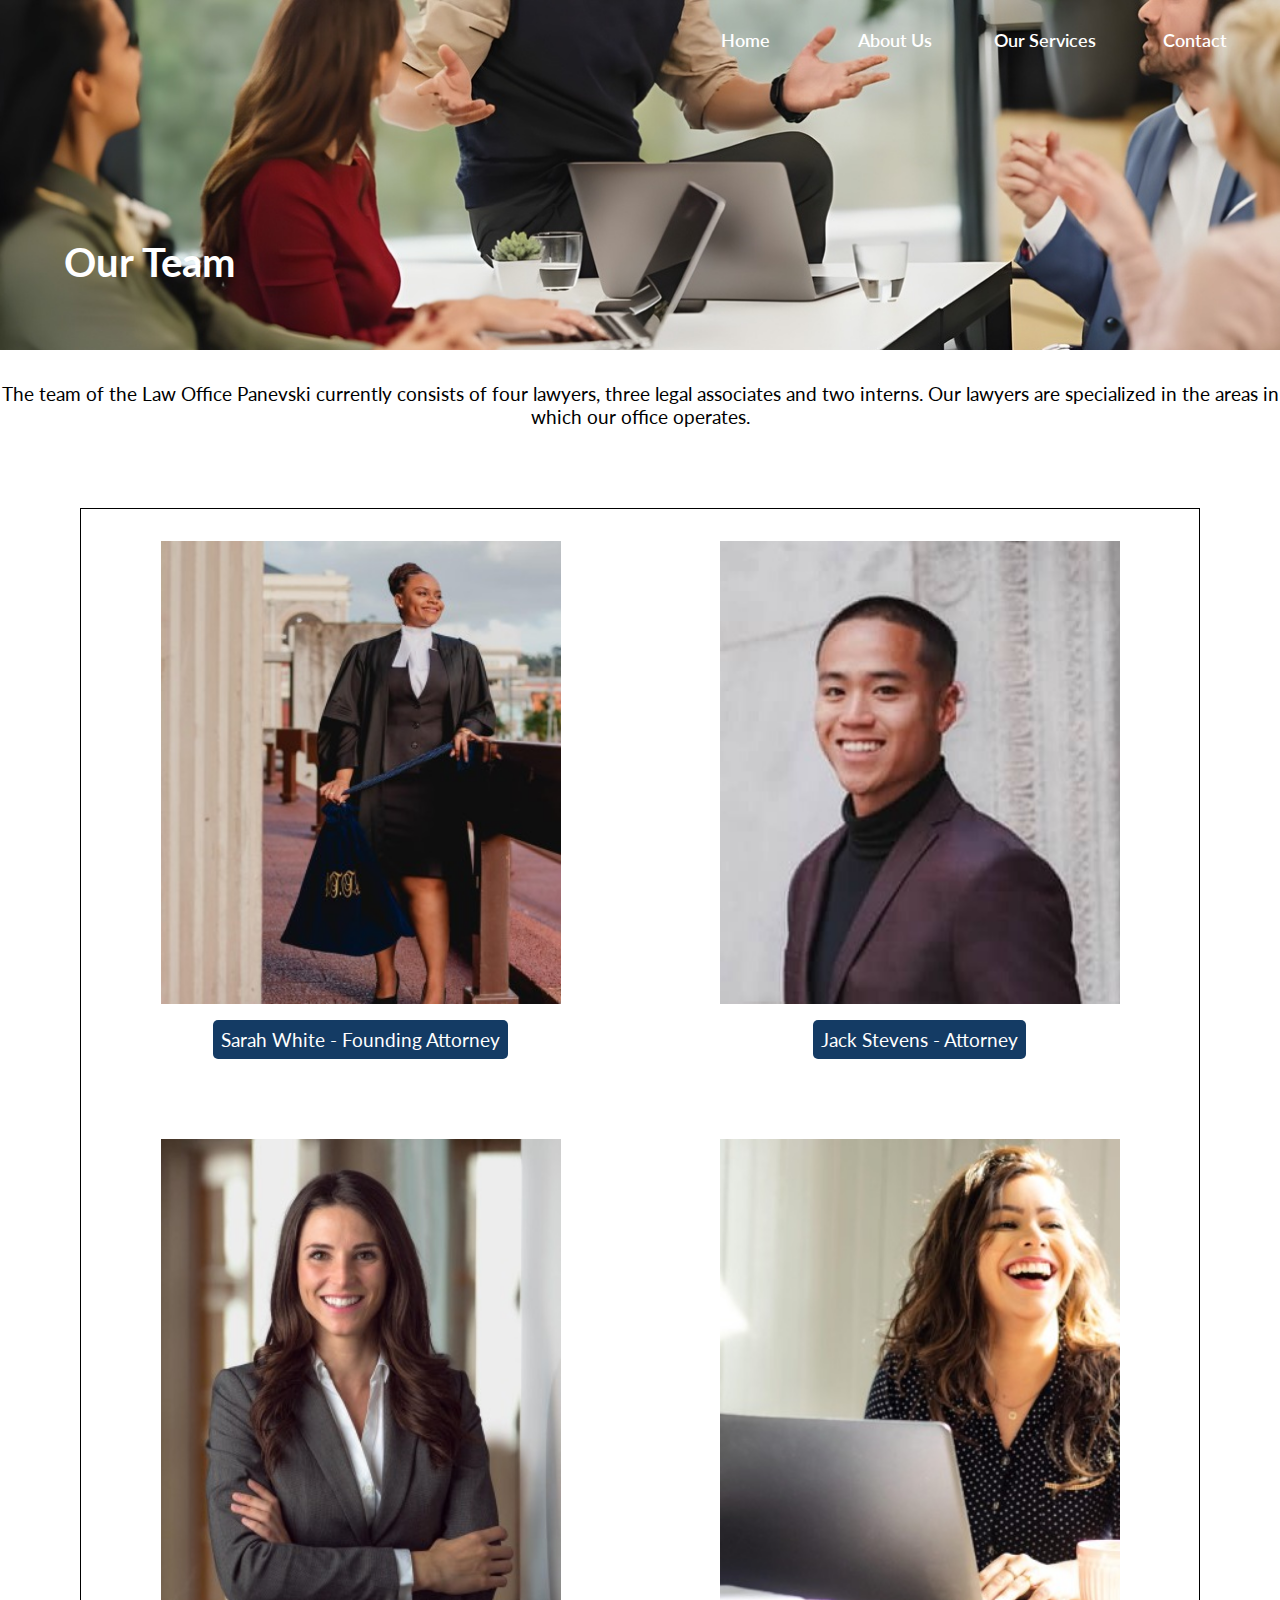
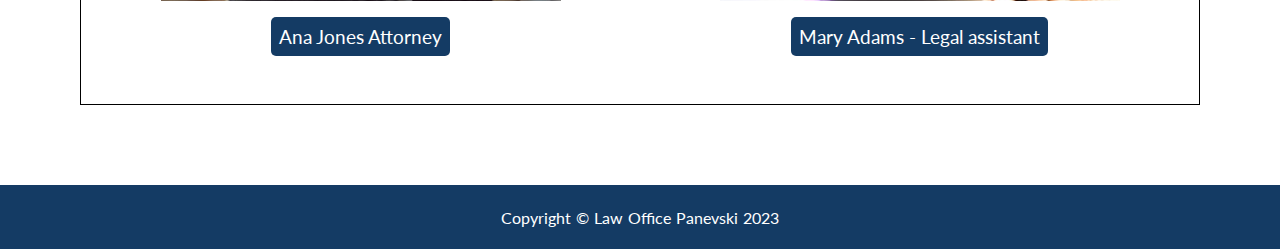
<file: Homework - Website/src/ourTeam.html>
<!DOCTYPE html>
<html lang="en">
  <head>
    <meta charset="UTF-8" />
    <meta name="viewport" content="width=device-width, initial-scale=1.0" />
    <title>Our Team</title>
    <link rel="stylesheet" href="ourTeam.css" />
  </head>
  <body>
    <header class="home-header">
      <a name="top"></a>
      <nav>
        <ul>
          <p><a href="..//index.html">Home</a></p>
          <p><a href="aboutUs.html">About Us</a></p>
          <p><a href="ourServices.html">Our Services</a></p>
          <p><a href="contact.html">Contact</a></p>
        </ul>
      </nav>
    </header>
    <main>
      <section>
        <div><h1 class="h1-header">Our Team</h1></div>
      </section>
      <section class="ourTeam-description">
        <p>
          The team of the Law Office Panevski currently consists of four
          lawyers, three legal associates and two interns. Our lawyers are
          specialized in the areas in which our office operates.
        </p>
      </section>
      <section class="ourTeam-content">
        <div class="team-biography">
          <img
            class="photoSize"
            src="../assets/photos//renaldo-matamoro-86JiKaHF4I8-unsplash-scaled.jpg"
            alt="photo of attorney sarah white"
          />
          <a href="#popup" class="popup-button"
            >Sarah White - Founding Attorney
          </a>
          <div class="popup-container" id="popup">
            <h2>Sarah White</h2>
            <p>
              Sarah White is born in Skopje, where she completed his primary and
              secondary education. In 2007, she graduated from the Faculty of
              Law "Iustinianus Primus" in Skopje, and in 2010 she passed the bar
              exam. On April 1, 2017, Attorney Sarah White founded the Panevski
              Law office and to this day successfully manages its operation,
              which currently employs 4 (four) lawyers who are registered with
              the Bar Association of the Republic of Macedonia and several legal
              professional associates and legal trainees.
            </p>
            <a href="#" class="close-button">Close</a>
          </div>
        </div>

        <div class="team-biography">
          <img
            class="photoSize"
            src="../assets/photos/team3.jpg"
            alt="photo of attorney jack stevens"
          />
          <a href="#popup" class="popup-button">Jack Stevens - Attorney </a>
          <div class="popup-container" id="popup">
            <h2>Jack Stevens</h2>
            <p>
              Jack Stevens is born in Skopje, where he completed his primary and
              secondary education. He graduated from the law school
              "JuIustinianus Primus" in Skopje, majoring in legal studies, and
              received his master's degree in the second cycle of legal studies,
              majoring in criminal law at the law school "Iustinianus Primus"
              and defended his master's thesis on the topic: "Negligence in
              criminal law". During his studies, he participated in a large
              number of trainings and other activities.
            </p>
            <a href="#" class="close-button">Close</a>
          </div>
        </div>

        <div class="team-biography">
          <img
            class="photoSize"
            src="../assets/photos/766c704a79638a3491fe848a776722a4-1 (5).jpg"
            alt="photo of attorney ana johnes"
          />
          <a href="#popup" class="popup-button">Ana Jones Attorney </a>
          <div class="popup-container" id="popup">
            <h2>Ana Jones</h2>
            <p>
              Ana Jones is born in Skopje, where she completed her primary and
              secondary education. She graduated from the "Iustinianus Primus"
              Faculty of Law in Skopje, majoring in legal studies, and obtained
              a master's degree in the second cycle of legal studies, majoring
              in civil procedural and civil substantive law at the "Iustinianus
              Primus" Faculty of Law and defended her master's thesis on the
              topic: "The legal arrangement of the offer in the Law on
              obligations and in the UN Convention on the International Sale of
              Goods".
            </p>
            <a href="#" class="close-button">Close</a>
          </div>
        </div>
        <div class="team-biography">
          <img
            class="photoSize"
            src="..//assets/photos/mateus-campos-felipe-Fsgzm8N0hIY-unsplash-scaled.jpg"
            alt="photo of legal assistent mary adams"
          />
          <a href="#popup" class="popup-button"
            >Mary Adams - Legal assistant
          </a>
          <div class="popup-container" id="popup">
            <h2>Mary Adams</h2>
            <p>
              Mary Adams is born in Skopje, where she completed primary and
              secondary education. She graduated from the "Iustinianus Primus"
              Faculty of Law in Skopje, majoring in legal studies, and obtained
              a master's degree in the second cycle of legal studies, majoring
              in finance and financial law at the "Iustinianus Primus" Faculty
              of Law in Skopje and defended her master's thesis on the topic:
              "Financial Management in Local Self-Government in the Republic of
              North Macedonia"
            </p>
            <a href="#" class="close-button">Close</a>
          </div>
        </div>
      </section>
    </main>
    <footer class="footer">
      <p>Copyright © Law Office Panevski 2023</p>
    </footer>
  </body>
</html>
</file>
<file: Homework - Animations/app.css>
* {
  box-sizing: border-box;
  margin: 0;
}

body {
  font-family: sans-serif;
  margin: 0;
}
.homework h1 {
  display: flex;
  flex-direction: column;
  justify-content: center;
  align-items: center;
  padding: 100px 100px 50px;
}

.animation {
  border: 2px solid black;
  height: 400px;
  margin: 0 400px;
  display: flex;
  direction: row;
  flex-wrap: wrap;
}

.loading-one {
  width: 50%;
  background-color: #dd4838;
  display: flex;
  flex-direction: column;
}

.loading-bar-one {
  width: 200px;
  height: 40px;
  background-color: white;
  position: relative;
  left: 110px;
  top: 60px;
  animation: loadingBar 4s linear infinite;
}

@keyframes loadingBar {
  0% {
    width: 0;
  }
  100% {
    width: 200px;
  }
}

.text-one {
  width: 200px;
  height: 20px;
  background-color: #e84c3c;
  color: white;
  text-align: center;
  position: relative;
  top: 30px;
  left: 110px;
}

.loading-two {
  width: 50%;
  background-color: #e84c3c;
  display: flex;
  flex-direction: column;
}

.loading-bar-two {
  width: 200px;
  height: 20px;
  background-color: white;
  position: relative;
  left: 110px;
  top: 70px;
  z-index: 2;
  animation: loadingBar 4s linear infinite;
}

@keyframes loadingBar {
  0% {
    width: 0;
  }
  100% {
    width: 200px;
  }
}

.text-two {
  width: 200px;
  height: 20px;
  background-color: #ed7163;
  color: white;
  text-align: center;
  position: relative;
  top: 50px;
  left: 110px;
}

.loading-one1 {
  width: 50%;
  background-color: #dd4838;
  display: flex;
  flex-direction: column;
  justify-content: center;
  align-items: center;
}

.square {
  width: 30px;
  height: 30px;
  position: relative;
  background-color: #ed7163;
}

.moving-circle {
  width: 5px;
  height: 5px;
  border-radius: 50%;
  background-color: #ffffff;
  position: absolute;
  animation: moveCircle 2s linear infinite;
}

@keyframes moveCircle {
  0%,
  100% {
    top: 0;
    left: 0;
  }
  25% {
    top: 0;
    left: 100%;
  }
  50% {
    top: 100%;
    left: 100%;
  }
  75% {
    top: 100%;
    left: 0;
  }
}
</file>
<file: Homework - Positioning/app.css>
* {
  box-sizing: border-box;
}

body {
  background-color: #453a36;
  height: 1px;
}

.div_one {
  background-color: #fef9e6;
  height: 200px;
  width: 30%;
  margin-bottom: 30px;
}

.div_two {
  background-color: #ec4938;
  height: 500px;
  width: 68%;
  position: relative;
  left: 32%;
  bottom: 230px;
}

.div_three {
  background-color: #fef9e6;
  height: 270px;
  width: 30%;
  position: relative;
  bottom: 500px;
}

.div_four {
  background-color: #409cc5;
  height: 200px;
  width: 30%;
  position: relative;
  bottom: 480px;
}

.div_five {
  background-color: #fef9e6;
  height: 200px;
  width: 63%;
  position: relative;
  left: 32%;
  bottom: 680px;
}

.div_six {
  background-color: #fef9e6;
  height: 85px;
  width: 3%;
  position: relative;
  left: 97%;
  bottom: 880px;
}

.div_seven {
  background-color: #fcfc04;
  height: 85px;
  width: 3%;
  position: relative;
  left: 97%;
  bottom: 850px;
}
</file>
<file: Homework - Tables/index.css>
.red {
  background-color: red;
}
.blue {
  background-color: blue;
}
.yellow {
  background-color: yellow;
}
.green {
  background-color: green;
}

.aqua {
  background-color: lightblue;
}

.border {
  border: 3px solid black;
  padding: 8px;
  width: fit-content;
}
.circle {
  font-size: 12px;
  display: block;
  height: 50px;
  width: 50px;
  border-radius: 50%;
  border: 2px solid #000;
  margin: 1px;
  line-height: 50px;
  text-align: center;
}
</file>
<file: Homework - Website/src/aboutUs.css>
@import url("https://fonts.googleapis.com/css2?family=Lato:wght@300;400;700;900&family=Open+Sans:wght@300;400;500;600;700&display=swap");

/* Home styles */

* {
  box-sizing: border-box;
  padding: 0;
  margin: 0;
}

body {
  font-family: Lato, sans-serif;
  padding: 0;
  margin: 0;
  width: 100vw;
  overflow-x: hidden;
}

/* Home header */

.home-header {
  background-image: url(../assets/photos/aboutUs-background_upscaled12.jpg);
  background-repeat: no-repeat;
  background-size: 100%;
  height: 350px;
  color: #f5f5f5;
  display: flex;
  justify-content: right;
}

a {
  text-decoration: none;
  color: black;
}

ul,
ol {
  list-style: none;
  margin: 20px;
}

.home-header ul {
  display: grid;
  grid-template-columns: repeat(4, 1fr);
  gap: 20px;
}

.home-header a {
  display: inline-block;
  width: 130px;
  text-align: center;
  color: white;
  font-size: 1.1rem;
  font-weight: 600;
  padding: 10px;
}

.home-header a:hover {
  color: #a10b0b;
}

.h1-header {
  color: white;
  font-size: 2.5rem;
  position: relative;
  left: 4rem;
  bottom: 7rem;
  height: 0px;
}

/* About Us Content */

.aboutUs-about-us {
  display: flex;
  flex-direction: row;
  font-size: 1rem;
}

/* Quality */

.contentHeadlineWhite {
  width: 20%;
  color: #123458;
  font-size: 1.5rem;
  padding-left: 8rem;
  padding-top: 2rem;
}

.aboutUs-content {
  width: 80%;
  font-size: 1.2rem;
  padding: 2rem 10rem 2rem;
  text-align: left;
}
p {
  padding-bottom: 1rem;
  font: 1rem;
}
/* 
Vision */

.contentHeadlineBlue {
  width: 20%;
  background-color: #123458;
  color: white;
  font-size: 1.5rem;
  padding-left: 8rem;
  padding-top: 2rem;
}

.aboutUs-content-vision {
  background-color: #123458;
  width: 80%;
  font-size: 1.2rem;
  padding: 2rem 10rem 2rem;
  text-align: left;
  color: white;
}
.vision-nested-p {
  margin-left: 2rem;
}

/* Footer */
.footer p {
  height: 4rem;
  background-color: #143b64;
  color: white;
  display: flex;
  justify-content: center;
  align-items: center;
  word-spacing: 1px;
}
</file>
<file: Homework - Website/src/contact.css>
@import url("https://fonts.googleapis.com/css2?family=Lato:wght@300;400;700;900&family=Open+Sans:wght@300;400;500;600;700&display=swap");

/* Home styles */

* {
  box-sizing: border-box;
  padding: 0;
  margin: 0;
}

body {
  font-family: Lato, sans-serif;
  padding: 0;
  margin: 0;
  width: 100vw;
  overflow-x: hidden;
}

/* Home header */

.home-header {
  background-image: url(../assets/photos/contact-background1.jpg);
  background-repeat: no-repeat;
  background-size: 100%;
  height: 350px;
  color: #f5f5f5;
  display: flex;
  justify-content: right;
}

a {
  text-decoration: none;
  color: black;
}

ul,
ol {
  list-style: none;
  margin: 20px;
}

.home-header ul {
  display: grid;
  grid-template-columns: repeat(4, 1fr);
  gap: 20px;
}

.home-header a {
  display: inline-block;
  width: 130px;
  text-align: center;
  color: #ffffff;
  font-size: 1.1rem;
  font-weight: 600;
  padding: 10px;
}

.home-header a:hover {
  color: #a10b0b;
}

.h1-header {
  color: #ffffff;
  font-size: 2.5rem;
  position: relative;
  left: 4rem;
  bottom: 7rem;
  height: 0px;
}

.contact-container {
  display: flex;
  flex-direction: row;
}

.contact-details {
  display: flex;
  flex-direction: column;
  align-items: center;
  padding: 3rem;
  text-align: center;
  width: 70%;
}

.contact-container h2 {
  color: #143b64;
  font-size: 3rem;
  padding: 1rem;
}

.contact-container h3 {
  color: #143b64;
  font-size: 4rem;
  padding: 1rem;
}

.contact-container p {
  font-size: 1.5rem;
  padding: 1rem;
}

.contact-form {
  display: flex;
  flex-direction: column;
  padding: 3rem;
  font-size: 1.2rem;
}

.contact-info {
  font-size: 1.2rem;
  display: grid;
  gap: 20px;
  align-content: start;
  padding-right: 20px;
  border-right: 1px solid #d3d3d3;
}

.contact-form {
  padding-left: 20px;
}

.form-group {
  display: grid;
  gap: 5px;
  padding: 5px 0;
}

.form-group .form-control {
  padding: 6px;
  font-size: 1rem;
}

.form-controls {
  padding-top: 20px;
  display: grid;
  justify-items: flex-end;
}

.form-controls button {
  border: 1px solid #000000;
  padding: 1rem 0.8rem;
  border-radius: 6px;
  background-color: #143b64;
  color: #ffffff;
  width: #143b64;
  text-align: center;
  cursor: pointer;
}

.form-controls button:hover {
  background-color: #a10b0b;
}

/* Map */

map p {
  padding-bottom: 1.5rem;
  font-size: 2rem;
  font-weight: 600;
  color: #143b64;
}

.home-location {
  text-align: center;
}
/* Footer */
.footer p {
  height: 4rem;
  background-color: #143b64;
  color: white;
  display: flex;
  justify-content: center;
  align-items: center;
  word-spacing: 1px;
}
</file>
<file: Homework - Website/src/ourServices.css>
@import url("https://fonts.googleapis.com/css2?family=Lato:wght@300;400;700;900&family=Open+Sans:wght@300;400;500;600;700&display=swap");

/* Home styles */

* {
  box-sizing: border-box;
  padding: 0;
  margin: 0;
}

body {
  font-family: Lato, sans-serif;
  padding: 0;
  margin: 0;
  width: 100vw;
  overflow-x: hidden;
}

/* Home header */

.home-header {
  background-image: url(../assets/photos/ourServices-background_upscaled1.jpg);
  background-repeat: no-repeat;
  background-size: 100%;
  height: 350px;
  color: #f5f5f5;
  display: flex;
  justify-content: right;
}

a {
  text-decoration: none;
  color: black;
}

ul,
ol {
  list-style: none;
  margin: 20px;
}

.home-header ul {
  display: grid;
  grid-template-columns: repeat(4, 1fr);
  gap: 20px;
}

.home-header a {
  display: inline-block;
  width: 130px;
  text-align: center;
  color: white;
  font-size: 1.1rem;
  font-weight: 600;
  padding: 10px;
}

.home-header a:hover {
  color: #a10b0b;
}

.h1-header {
  color: white;
  font-size: 2.5rem;
  position: relative;
  left: 4rem;
  bottom: 7rem;
  height: 0px;
}

.ourServices-description p {
  font-size: 1.2rem;
  text-align: center;
  padding: 2rem;
}

.ourServices-content {
  display: flex;
  flex-direction: row;
  justify-content: space-around;
  font-size: 1.2rem;
}

.ourServices-content li {
  padding: 1rem;
  text-indent: -1em;
}

.ourServices-content li:before {
  content: "+";
  padding-right: 5px;
}

.ourSevices-content-bulletpoints {
  width: 30%;
  padding: 0 3rem;
}

/* Footer */
.footer p {
  height: 4rem;
  background-color: #143b64;
  color: white;
  display: flex;
  justify-content: center;
  align-items: center;
  word-spacing: 1px;
}
</file>
<file: Homework - Website/src/ourTeam.css>
@import url("https://fonts.googleapis.com/css2?family=Lato:wght@300;400;700;900&family=Open+Sans:wght@300;400;500;600;700&display=swap");

/* Home styles */

* {
  box-sizing: border-box;
  padding: 0;
  margin: 0;
}

body {
  font-family: Lato, sans-serif;
  padding: 0;
  margin: 0;
  width: 100vw;
  overflow-x: hidden;
}

/* Home header */

.home-header {
  background-image: url(../assets/photos/ourTeam-background_upscaled.jpg);
  background-repeat: no-repeat;
  background-size: 100%;
  height: 350px;
  color: #f5f5f5;
  display: flex;
  justify-content: right;
}

a {
  text-decoration: none;
  color: black;
}

ul,
ol {
  list-style: none;
  margin: 20px;
}

.home-header ul {
  display: grid;
  grid-template-columns: repeat(4, 1fr);
  gap: 20px;
}

.home-header a {
  display: inline-block;
  width: 130px;
  text-align: center;
  color: white;
  font-size: 1.1rem;
  font-weight: 600;
  padding: 10px;
}

.home-header a:hover {
  color: #a10b0b;
}

/* Team Content */

.h1-header {
  color: #ffffff;
  font-size: 2.5rem;
  position: relative;
  left: 4rem;
  bottom: 7rem;
  height: 0px;
}

.ourTeam-description p {
  font-size: 1.2rem;
  text-align: center;
  padding: 2rem 0 0 0;
  margin: 0;
}

.ourTeam-content {
  display: flex;
  flex-direction: row;
  flex-wrap: wrap;
  justify-content: space-around;
  font-size: 1.2rem;
  border: 1px solid #000000;
  margin: 5rem;
}

/* Popup */

.team-biography {
  padding: 2rem 0;
  width: 50%;
  display: flex;
  justify-content: space-between;
  flex-direction: column;
  align-items: center;
}

.photoSize {
  width: 25rem;
}

.popup-container {
  display: none;
  position: fixed;
  top: 50%;
  left: 50%;
  transform: translate(-50%, -50%);
  padding: 20px;
  background-color: #fff;
  border: 1px solid #ccc;
  box-shadow: 0 4px 8px rgba(0, 0, 0, 0.1);
  z-index: 1;
}

.popup-container:target {
  display: block;
}

.popup-button {
  margin: 1rem;
  padding: 0.5rem;
  background-color: #143b64;
  color: #fff;
  text-decoration: none;
  border: none;
  cursor: pointer;
  border-radius: 5px;
}

.popup-button:hover {
  background-color: #a10b0b;
}

.popup-container .close-button {
  display: block;
  margin-top: 10px;
  padding: 5px;
  background-color: #143b64;
  color: #fff;
  text-decoration: none;
  border: none;
  cursor: pointer;
  width: 5rem;
  text-align: center;
}

.popup-container .close-button:hover {
  background-color: #a10b0b;
}

/* Footer */
.footer p {
  height: 4rem;
  background-color: #143b64;
  color: white;
  display: flex;
  justify-content: center;
  align-items: center;
  word-spacing: 1px;
}
</file>
